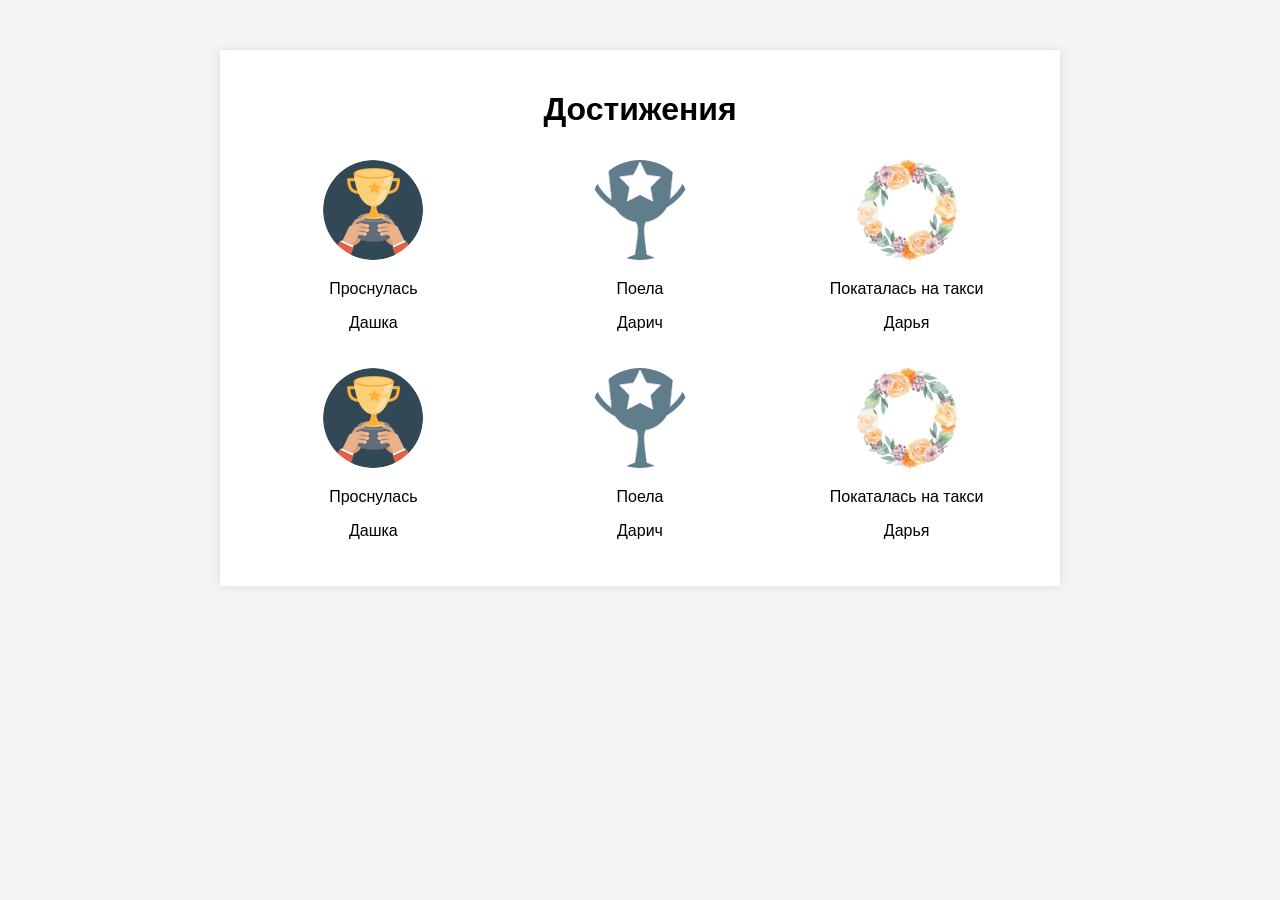
<file: index.html>
<!DOCTYPE html>
<html lang="en">
<head>
    <meta charset="UTF-8">
    <meta name="viewport" content="width=device-width, initial-scale=1.0">
    <title>Страница достижений</title>
    <link rel="stylesheet" href="styles.css">
</head>
<body>
    <div class="container">
        <h1>Достижения</h1>
        
        <div id="achievementsContainer"></div>
    </div>

    <script src="script.js"></script>
</body>
</html>
</file>
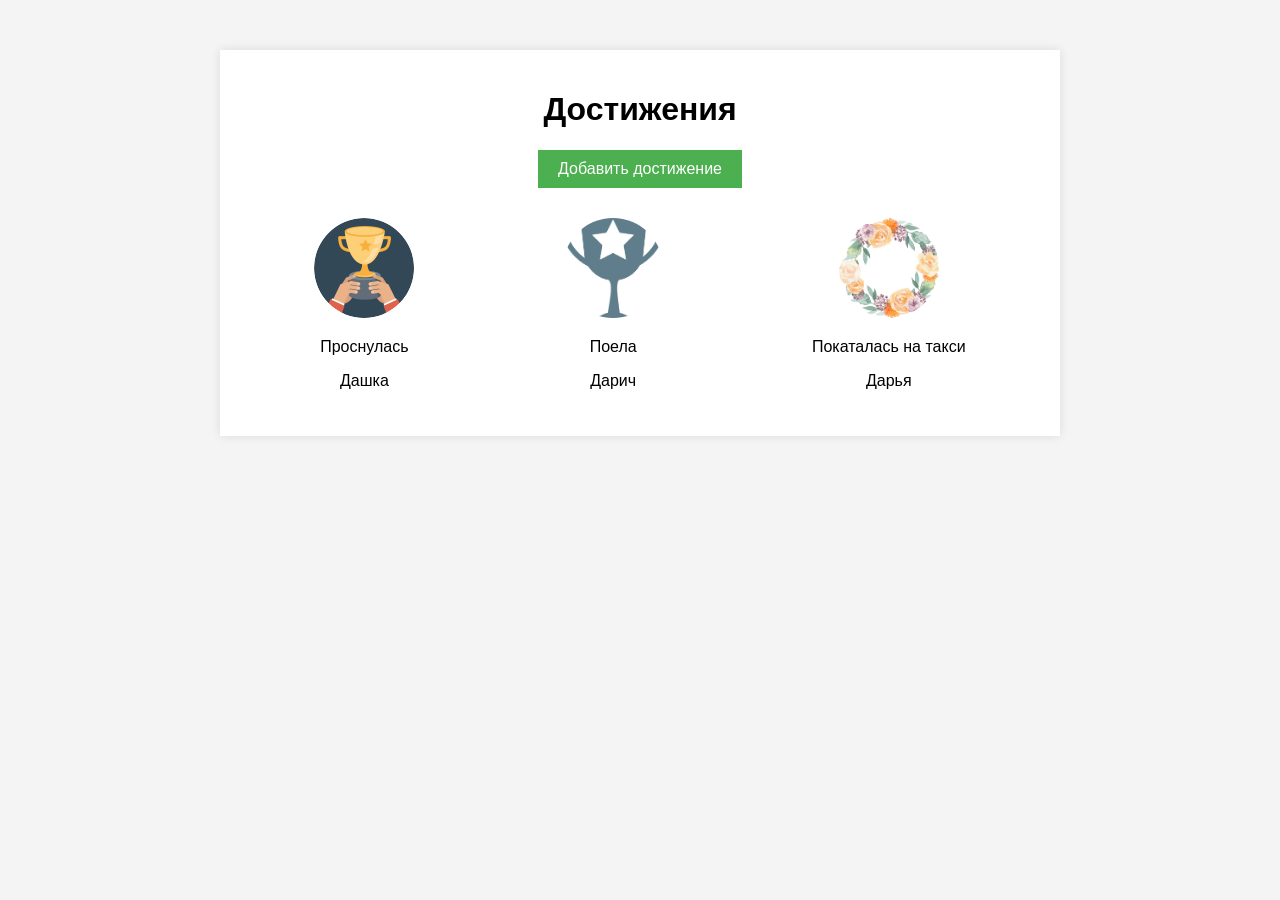
<file: pages/index.html>
<!DOCTYPE html>
<html lang="en">
<head>
    <meta charset="UTF-8">
    <meta name="viewport" content="width=device-width, initial-scale=1.0">
    <title>Страница достижений</title>
    <link rel="stylesheet" href="styles.css">
</head>
<body>
    <div class="container">
        <h1>Достижения</h1>
        
        <!-- Кнопка для добавления нового достижения -->
        <button id="addAchievementBtn">Добавить достижение</button>

        <!-- Контейнер для отображения достижений -->
        <div id="achievementsContainer"></div>
    </div>

    <!-- JavaScript для добавления достижений -->
    <script src="script.js"></script>
</body>
</html>
</file>
<file: styles.css>
body {
    font-family: Arial, sans-serif;
    margin: 0;
    padding: 0;
    background-color: #f4f4f4;
}

.container {
    max-width: 800px;
    margin: 50px auto;
    padding: 20px;
    background-color: #fff;
    box-shadow: 0 0 10px rgba(0, 0, 0, 0.1);
}

h1 {
    text-align: center;
}

#achievementsContainer {
    display: flex;
    flex-wrap: wrap;
    justify-content: space-around;
}

.achievement {
    position: relative;
    text-align: center;
    margin: 10px;
    cursor: pointer;
    width: 200px;
}

.achievement img {
    border-radius: 50%;
    width: 100px;
    height: 100px;
    object-fit: cover;
    transition: transform 0.3s ease-in-out;
}

.achievement:hover img {
    transform: scale(1.2);
}

.achievement .description {
    display: none;
    position: absolute;
    top: 50%;
    left: 50%;
    transform: translate(-50%, -50%);
    background-color: rgba(255, 255, 255, 0.9);
    padding: 20px;
    box-shadow: 0 0 10px rgba(0, 0, 0, 0.2);
    border-radius: 10px;
    width: 200px;
    text-align: left;
}

.achievement:hover .description {
    display: block;
}

.achievement .description p {
    margin: 0 0 10px;
}

.achievement .description strong {
    display: block;
    margin-bottom: 10px;
}
</file>
<file: pages/styles.css>
body {
    font-family: Arial, sans-serif;
    margin: 0;
    padding: 0;
    background-color: #f4f4f4;
}

.container {
    max-width: 800px;
    margin: 50px auto;
    padding: 20px;
    background-color: #fff;
    box-shadow: 0 0 10px rgba(0, 0, 0, 0.1);
}

h1 {
    text-align: center;
}

button {
    display: block;
    margin: 20px auto;
    padding: 10px 20px;
    font-size: 16px;
    background-color: #4caf50;
    color: #fff;
    border: none;
    cursor: pointer;
}

button:hover {
    background-color: #45a049;
}

#achievementsContainer {
    display: flex;
    flex-wrap: wrap;
    justify-content: space-around;
}

.achievement {
    text-align: center;
    margin: 10px;
}

.achievement img {
    border-radius: 50%;
    width: 100px;
    height: 100px;
    object-fit: cover;
}
</file>
